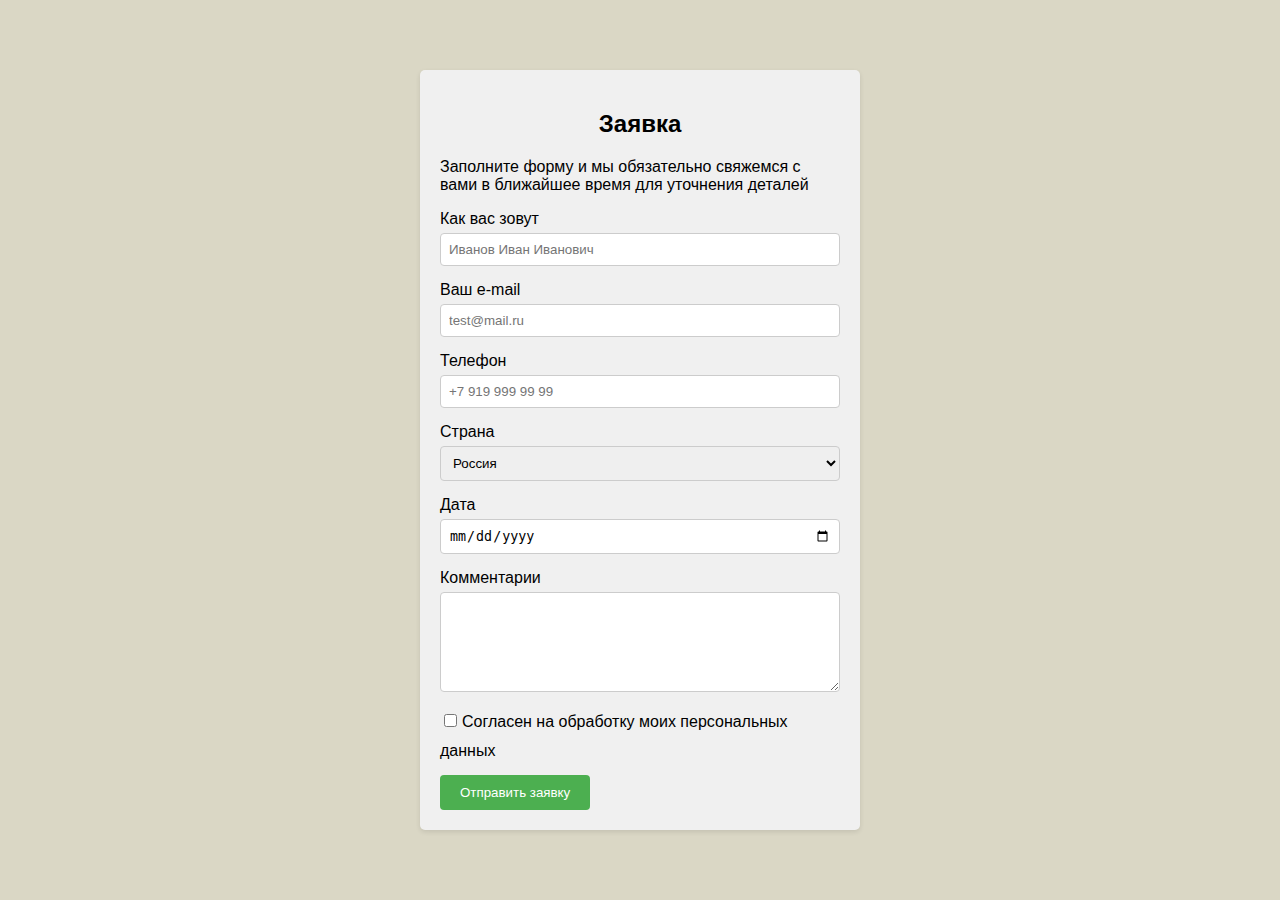
<file: third.html>
<!DOCTYPE html>
<html lang="ru">
<head>
  <meta charset="UTF-8">
  <meta name="viewport" content="width=device-width, initial-scale=1.0">
  <title>Заявка</title>
  <style>
    body {
      font-family: sans-serif;
      display: flex;
      justify-content: center;
      align-items: center;
      min-height: 100vh;
      margin: 0;
      background-color: #dad7c5;
    }

    .modal {
      background-color: #f0f0f0;
      padding: 20px;
      border-radius: 5px;
      box-shadow: 0 2px 5px rgba(0, 0, 0, 0.1);
      width: 400px;
    }

    .modal-title {
      text-align: center;
      margin-bottom: 20px;
    }

    .form-group {
      margin-bottom: 15px;
    }

    .form-group input {
      width: 100%;
      padding: 8px;
      border: 1px solid #ccc;
      border-radius: 4px;
      box-sizing: border-box;
    }

    label {
      display: block;
      margin-bottom: 5px;
    }

    select, textarea {
      width: 100%;
      padding: 8px;
      border: 1px solid #ccc;
      border-radius: 4px;
      box-sizing: border-box;
    }

    textarea {
      height: 100px;
    }

    .checkbox-group {
      margin-bottom: 15px;
    }

    .checkbox-group input{
      margin-bottom: 15px;
      width: auto;
    }

    input[type="checkbox"] {
      margin-right: 5px;
    }

    button {
      background-color: #4CAF50;
      color: white;
      padding: 10px 20px;
      border: none;
      border-radius: 4px;
      cursor: pointer;
    }
  </style>
</head>
<body>

  <div class="modal">
    <h2 class="modal-title">Заявка</h2>
    <p>Заполните форму и мы обязательно свяжемся с вами в ближайшее время для уточнения деталей</p>

    <form id="contactForm">
      <div class="form-group">
        <label for="name">Как вас зовут</label>
        <input type="text" id="name" name="name" placeholder="Иванов Иван Иванович">
      </div>
      <div class="form-group">
        <label for="email">Ваш e-mail</label>
        <input type="email" id="email" name="email" placeholder="test@mail.ru">
      </div>
      <div class="form-group">
        <label for="phone">Телефон</label>
        <input type="tel" id="phone" name="phone" placeholder="+7 919 999 99 99" pattern="[+][0-9]{1}[0-9]{3}[0-9]{3}[0-9]{2}[0-9]{2}">
      </div>
      <div class="form-group">
        <label for="country">Страна</label>
        <select id="country" name="country">
          <option value="Россия">Россия</option>
          <option value="Украина">Украина</option>
          <option value="Беларусь">Беларусь</option>
          <option value="Казахстан">Казахстан</option>
          <option value="Другие">Другие</option>
        </select>
      </div>
      <div class="form-group">
        <label for="date">Дата</label>
        <input type="date" id="date" name="date">
      </div>
      <div class="form-group">
        <label for="comment">Комментарии</label>
        <textarea id="comment" name="comment"></textarea>
      </div>
      <div class="checkbox-group">
        
        <label for="agreement"><input type="checkbox" id="agreement" name="agreement">Согласен на обработку моих персональных данных</label>
      </div>
      <input type="hidden" id="service" name="service" value="Web-разработка">
      <button type="submit">Отправить заявку</button>
    </form>

    <div id="message"></div>
  </div>

  <script>
    const form = document.getElementById('contactForm');
    const message = document.getElementById('message');

    form.addEventListener('submit', (event) => {
      event.preventDefault(); 

      const name = document.getElementById('name').value;
      const email = document.getElementById('email').value;
      const phone = document.getElementById('phone').value;
      const country = document.getElementById('country').value;
      const date = document.getElementById('date').value;
      const comment = document.getElementById('comment').value;
      const agreement = document.getElementById('agreement').checked;

      if (name && email && phone && country && date && agreement) {
        message.textContent = "Форма успешно отправлена!";
        message.style.color = "green";
      } else {
        message.textContent = "Пожалуйста, заполните все поля.";
        message.style.color = "red";
      }
    });
  </script>

</body>
</html>
</file>
